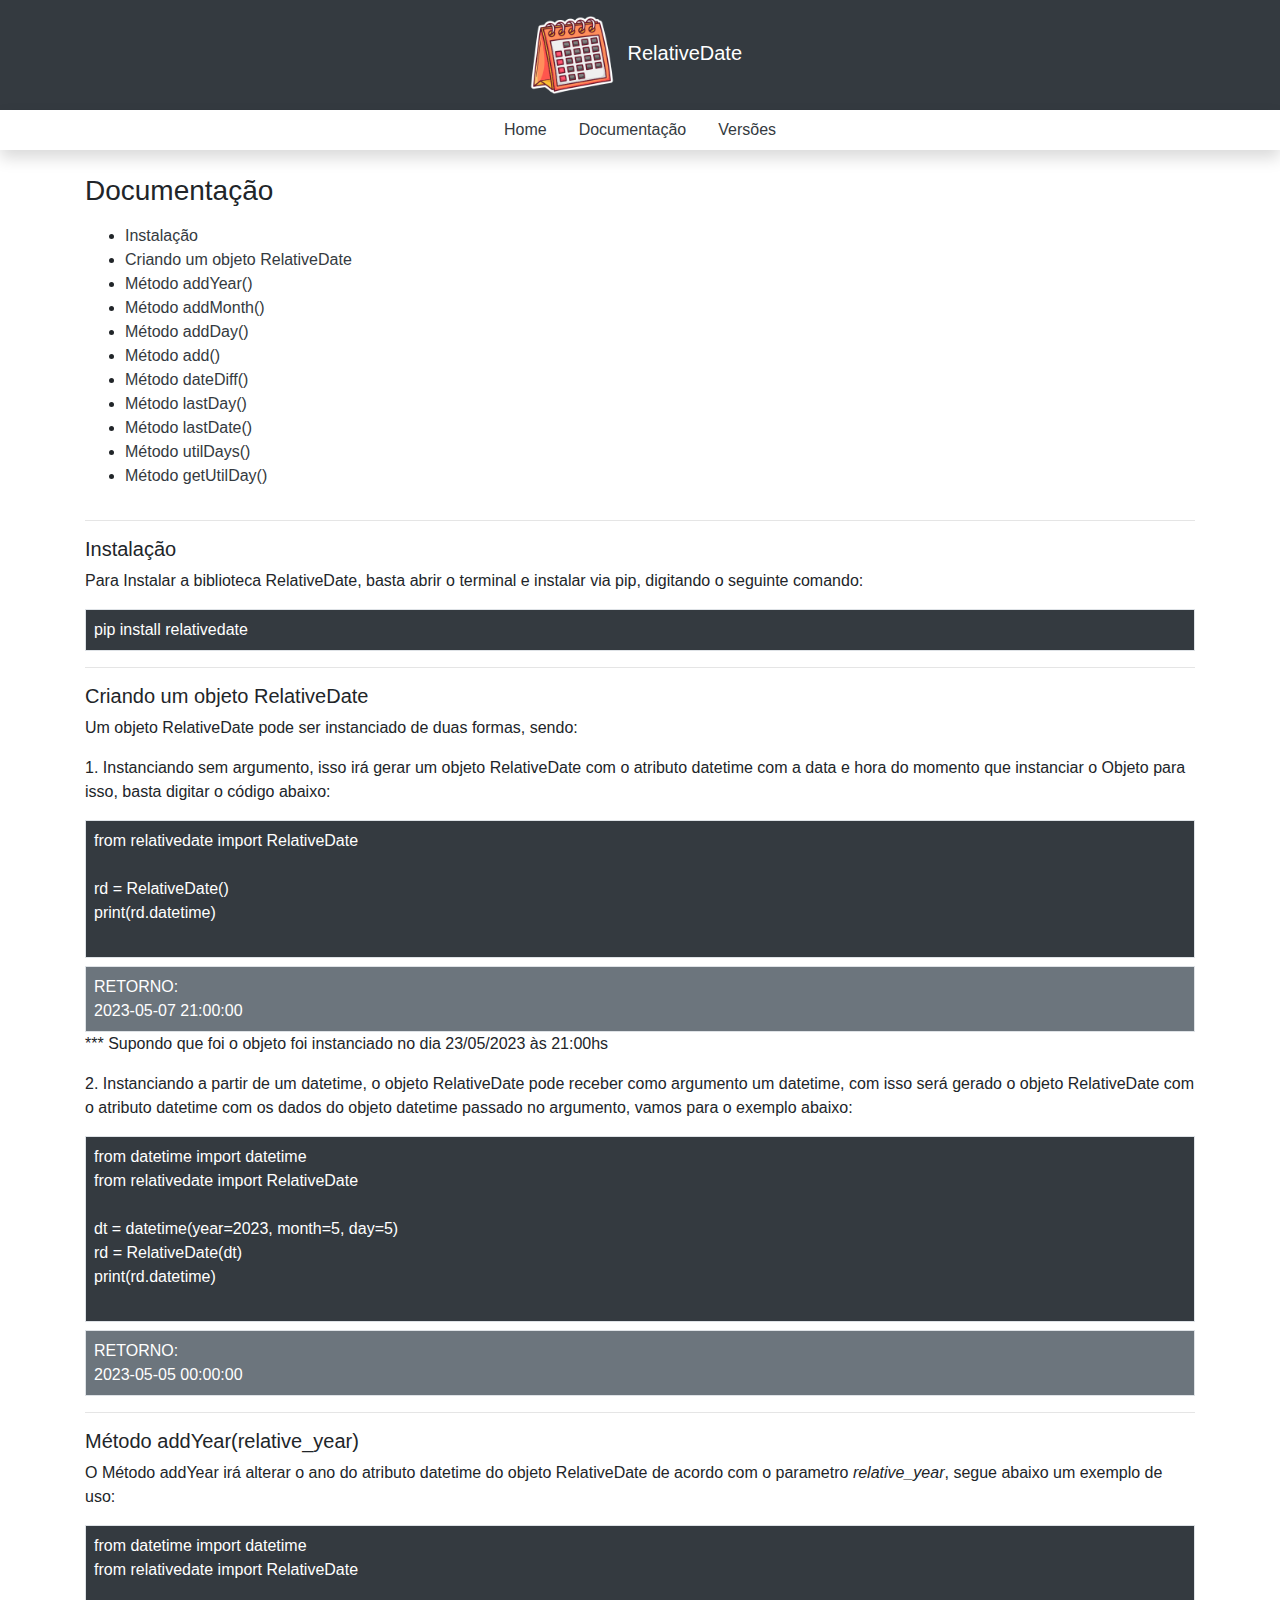
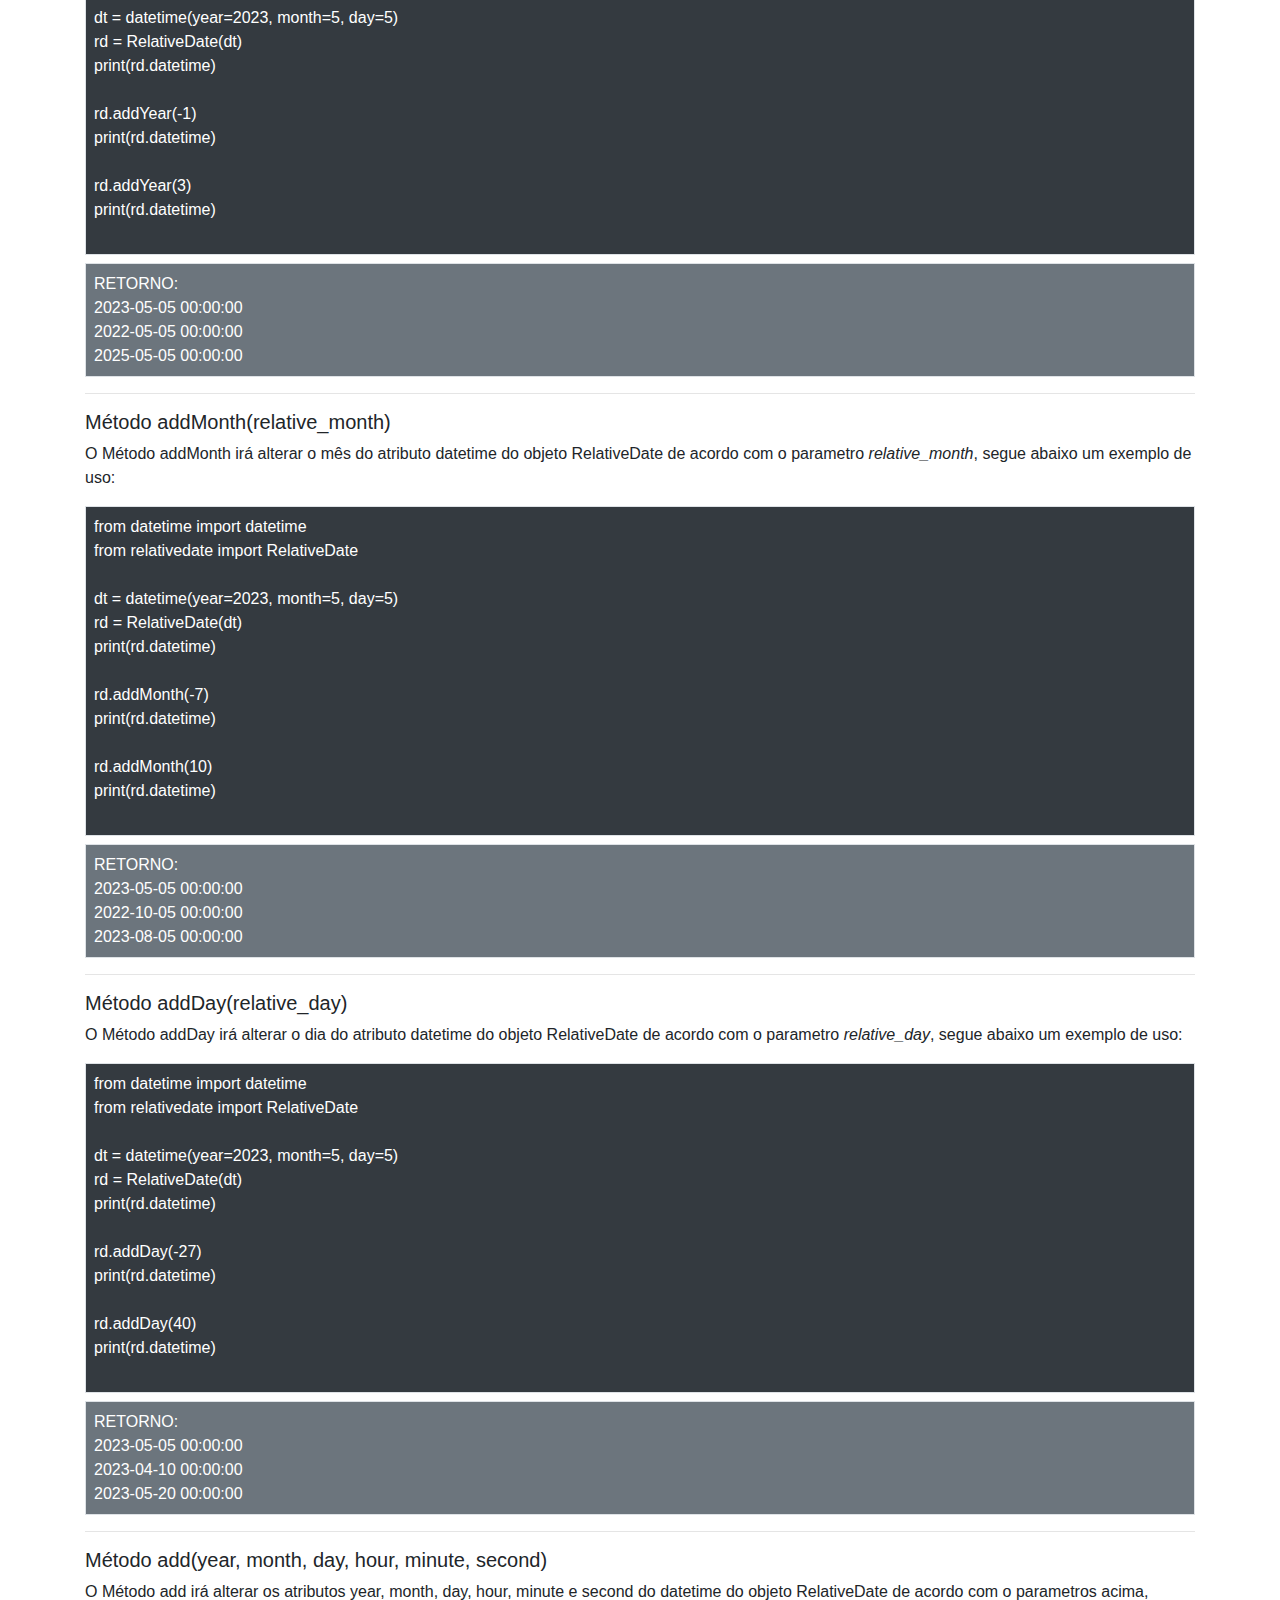
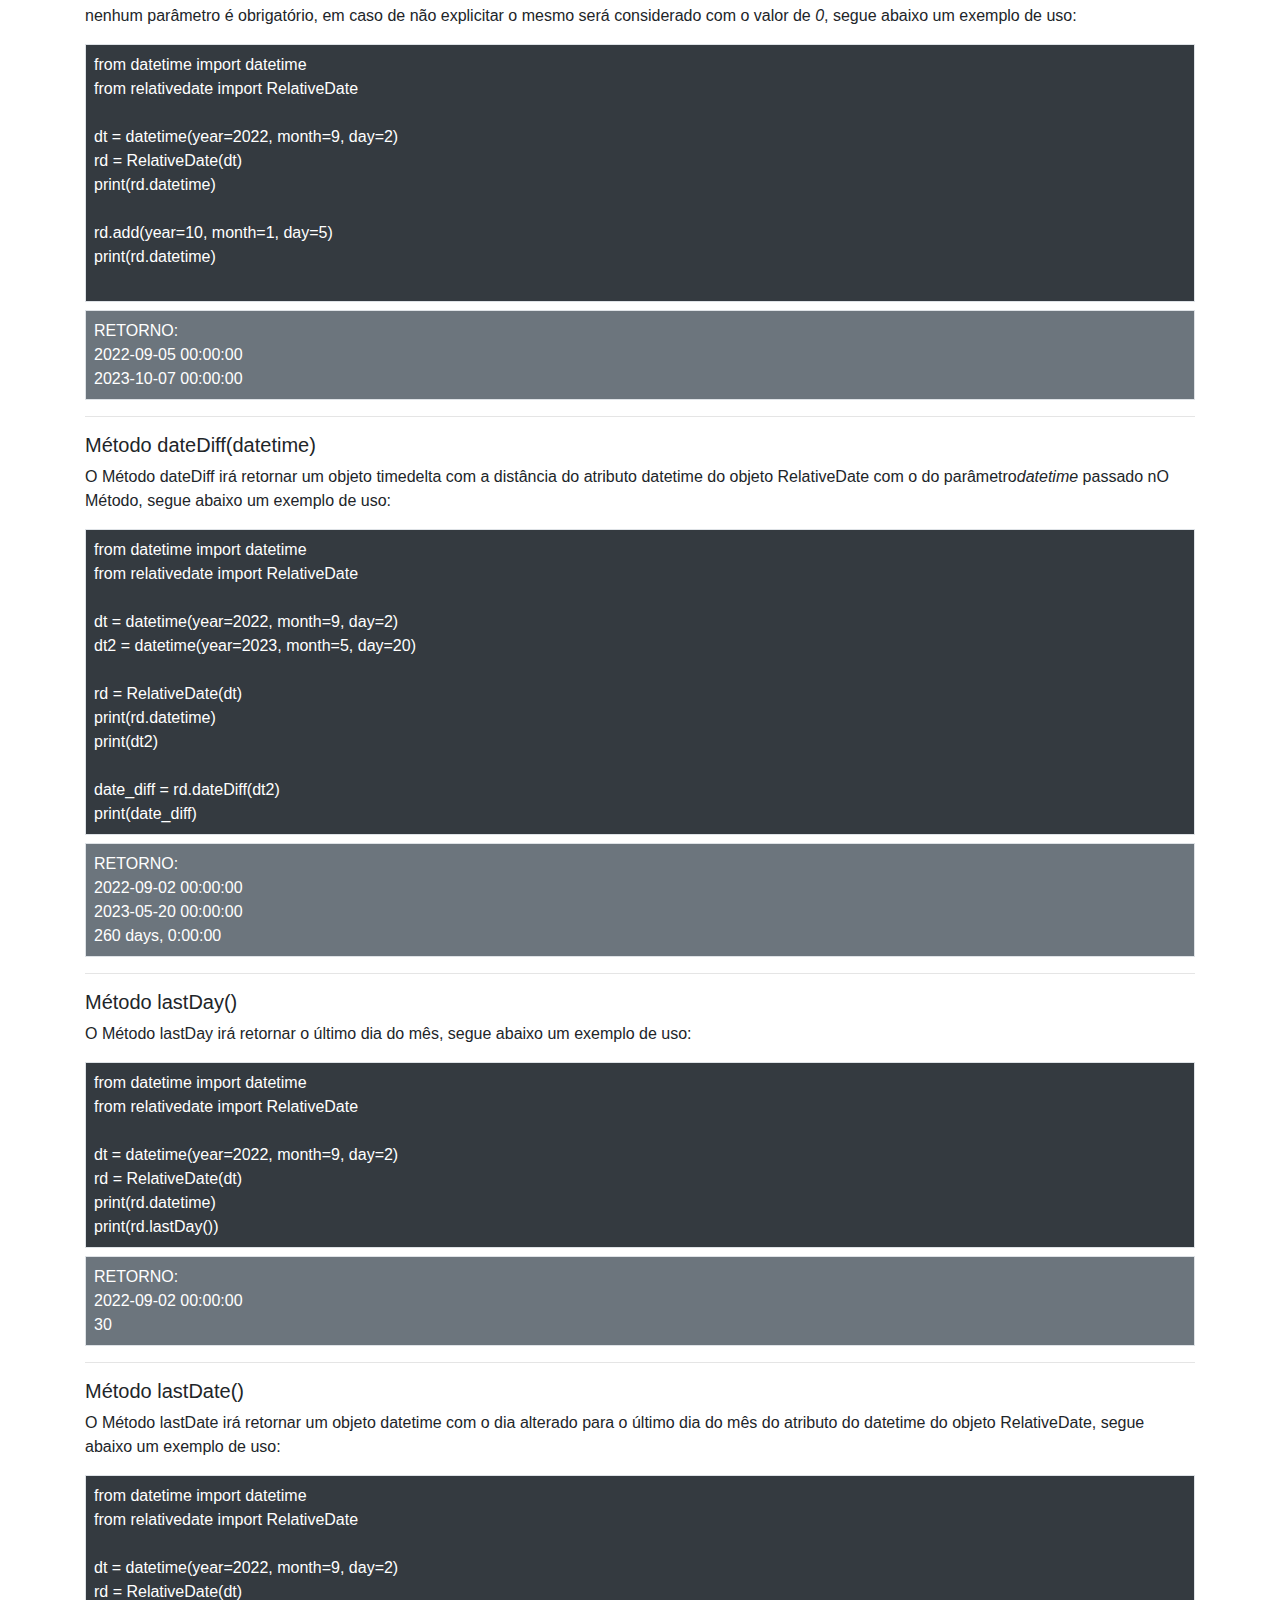
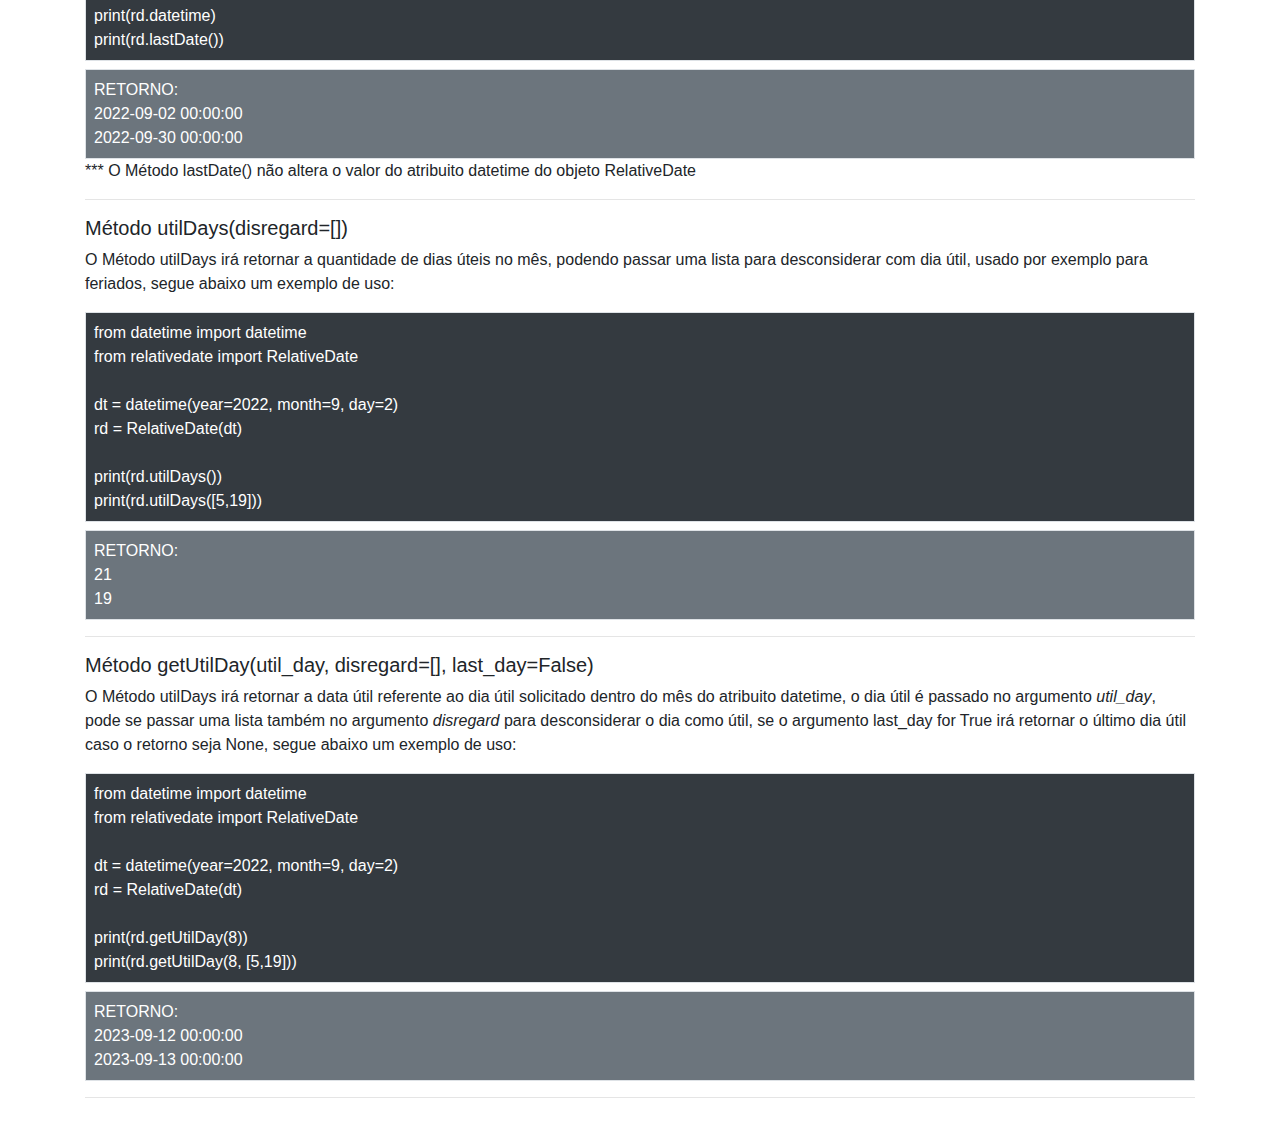
<file: site/documentacao.html>
<!DOCTYPE html>
<html lang="pt-br">
<head>
    <meta charset="UTF-8">
    <meta http-equiv="X-UA-Compatible" content="IE=edge">
    <meta name="viewport" content="width=device-width, initial-scale=1.0">
    <title>Python Package - RelativeDate - Documentação</title>
  <link rel="stylesheet" href="https://stackpath.bootstrapcdn.com/bootstrap/4.3.1/css/bootstrap.min.css">
  <link rel="stylesheet" href="css/style.css">
</head>
<body>
    <div id="menu-top"></div>
    
    <!-- Conteúdo Página -->
    <div class="container mt-4">
        <section id="menu">
            <h3>Documentação</h3>
            <ul class="mt-3">
                <li><a href="#instalacao" class="text-dark">Instalação</a></li>
                <li><a href="#criando_objeto_rd" class="text-dark">Criando um objeto RelativeDate</a></li>  
                <li><a href="#addyear" class="text-dark">Método addYear()</a></li>  
                <li><a href="#addmonth" class="text-dark">Método addMonth()</a></li>
                <li><a href="#addday" class="text-dark">Método addDay()</a></li>
                <li><a href="#add" class="text-dark">Método add()</a></li>
                <li><a href="#datediff" class="text-dark">Método dateDiff()</a></li>
                <li><a href="#lastday" class="text-dark">Método lastDay()</a></li>
                <li><a href="#lastdate" class="text-dark">Método lastDate()</a></li>
                <li><a href="#utildays" class="text-dark">Método utilDays()</a></li>
                <li><a href="#getutilday" class="text-dark">Método getUtilDay()</a></li>
            </ul>
        </section>       
        

        <section id="documentacao" class="mt-3">
            <div class="row">

                <div class="col-12" id="instalacao">
                    <hr>
                    <h5>Instalação</h5>
                    <p>
                        Para Instalar a biblioteca RelativeDate, basta abrir o terminal e instalar via pip, digitando o seguinte comando:
                    </p>
                    <div class="border p-2 bg-dark text-white">
                        pip install relativedate
                    </div>
                    <hr>
                </div>

                <div class="col-12" id="criando_objeto_rd">
                    <h5>Criando um objeto RelativeDate</h5>
                    <p>
                        Um objeto RelativeDate pode ser instanciado de duas formas, sendo:
                    </p>
                    <p>
                        1. Instanciando sem argumento, isso irá gerar um objeto RelativeDate com o atributo datetime com a data e hora do momento que instanciar o Objeto
                        para isso, basta digitar o código abaixo:
                    </p>
                    <div class="border p-2 bg-dark text-white">
                        from relativedate import RelativeDate <br><br>
                        rd = RelativeDate() <br>
                        print(rd.datetime)<br><br>
                    </div>
                    <div class="border p-2 bg-secondary text-white mt-2">
                        RETORNO: <br>
                        2023-05-07 21:00:00
                    </div>
                    <p>*** Supondo que foi o objeto foi instanciado no dia 23/05/2023 às 21:00hs</p>
                    <p class="mt-2">
                        2. Instanciando a partir de um datetime, o objeto RelativeDate pode receber como argumento um datetime, com isso será gerado o objeto RelativeDate 
                        com o atributo datetime com os dados do objeto datetime passado no argumento, vamos para o exemplo abaixo:
                    </p>
                    <div class="border p-2 bg-dark text-white">
                        from datetime import datetime <br>
                        from relativedate import RelativeDate <br><br>
                        dt = datetime(year=2023, month=5, day=5) <br>
                        rd = RelativeDate(dt) <br>
                        print(rd.datetime)<br><br>
                    </div>
                    <div class="border p-2 bg-secondary text-white mt-2">
                        RETORNO: <br>
                        2023-05-05 00:00:00
                    </div>
                    <hr>
                </div>

                <div class="col-12" id="addyear">
                    <h5>Método addYear(relative_year)</h5>
                    <p>
                        O Método addYear irá alterar o ano do atributo datetime do objeto RelativeDate de acordo com o parametro <i>relative_year</i>, segue abaixo um exemplo de uso:
                    </p>
                    <div class="border p-2 bg-dark text-white">
                        from datetime import datetime <br>
                        from relativedate import RelativeDate <br><br>
                        dt = datetime(year=2023, month=5, day=5) <br>
                        rd = RelativeDate(dt) <br>
                        print(rd.datetime)<br><br>
                        rd.addYear(-1) <br>
                        print(rd.datetime)<br><br>
                        rd.addYear(3) <br>
                        print(rd.datetime)<br><br>
                    </div>
                    <div class="border p-2 bg-secondary text-white mt-2">
                        RETORNO: <br>
                        2023-05-05 00:00:00<br>
                        2022-05-05 00:00:00<br>
                        2025-05-05 00:00:00<br>
                    </div>
                    <hr>
                </div>

                <div class="col-12" id="addmonth">
                    <h5>Método addMonth(relative_month)</h5>
                    <p>
                        O Método addMonth irá alterar o mês do atributo datetime do objeto RelativeDate de acordo com o parametro <i>relative_month</i>, segue abaixo um exemplo de uso:
                    </p>
                    <div class="border p-2 bg-dark text-white">
                        from datetime import datetime <br>
                        from relativedate import RelativeDate <br><br>
                        dt = datetime(year=2023, month=5, day=5) <br>
                        rd = RelativeDate(dt) <br>
                        print(rd.datetime)<br><br>
                        rd.addMonth(-7) <br>
                        print(rd.datetime)<br><br>
                        rd.addMonth(10) <br>
                        print(rd.datetime)<br><br>
                    </div>
                    <div class="border p-2 bg-secondary text-white mt-2">
                        RETORNO: <br>
                        2023-05-05 00:00:00<br>
                        2022-10-05 00:00:00<br>
                        2023-08-05 00:00:00<br>
                    </div>
                    <hr>
                </div>

                <div class="col-12" id="addday">
                    <h5>Método addDay(relative_day)</h5>
                    <p>
                        O Método addDay irá alterar o dia do atributo datetime do objeto RelativeDate de acordo com o parametro <i>relative_day</i>, segue abaixo um exemplo de uso:
                    </p>
                    <div class="border p-2 bg-dark text-white">
                        from datetime import datetime <br>
                        from relativedate import RelativeDate <br><br>
                        dt = datetime(year=2023, month=5, day=5) <br>
                        rd = RelativeDate(dt) <br>
                        print(rd.datetime)<br><br>
                        rd.addDay(-27) <br>
                        print(rd.datetime)<br><br>
                        rd.addDay(40) <br>
                        print(rd.datetime)<br><br>
                    </div>
                    <div class="border p-2 bg-secondary text-white mt-2">
                        RETORNO: <br>
                        2023-05-05 00:00:00<br>
                        2023-04-10 00:00:00<br>
                        2023-05-20 00:00:00<br>
                    </div>
                    <hr>
                </div>

                <div class="col-12" id="add">
                    <h5>Método add(year, month, day, hour, minute, second)</h5>
                    <p>
                        O Método add irá alterar os atributos year, month, day, hour, minute e second do datetime do objeto RelativeDate de acordo com o parametros acima, nenhum parâmetro é obrigatório, em caso de não explicitar o mesmo será considerado com o valor de <i>0</i>, segue abaixo um exemplo de uso:
                    </p>
                    <div class="border p-2 bg-dark text-white">
                        from datetime import datetime <br>
                        from relativedate import RelativeDate <br><br>
                        dt = datetime(year=2022, month=9, day=2) <br>
                        rd = RelativeDate(dt) <br>
                        print(rd.datetime)<br><br>
                        rd.add(year=10, month=1, day=5) <br>
                        print(rd.datetime)<br><br>
                    </div>
                    <div class="border p-2 bg-secondary text-white mt-2">
                        RETORNO: <br>
                        2022-09-05 00:00:00<br>
                        2023-10-07 00:00:00<br>
                    </div>
                    <hr>
                </div>

                <div class="col-12" id="datediff">
                    <h5>Método dateDiff(datetime)</h5>
                    <p>
                        O Método dateDiff irá retornar um objeto timedelta com a distância do atributo datetime do objeto RelativeDate com o do parâmetro<i>datetime</i> passado nO Método, segue abaixo um exemplo de uso:
                    </p>
                    <div class="border p-2 bg-dark text-white">
                        from datetime import datetime <br>
                        from relativedate import RelativeDate <br><br>
                        dt = datetime(year=2022, month=9, day=2)<br>
                        dt2 = datetime(year=2023, month=5, day=20)<br><br>
                        rd = RelativeDate(dt)<br>
                        print(rd.datetime)<br>
                        print(dt2)<br><br>
                        date_diff = rd.dateDiff(dt2)<br>
                        print(date_diff)<br>
                    </div>
                    <div class="border p-2 bg-secondary text-white mt-2">
                        RETORNO: <br>
                        2022-09-02 00:00:00<br>
                        2023-05-20 00:00:00<br>
                        260 days, 0:00:00<br>
                    </div>
                    <hr>
                </div>

                <div class="col-12" id="lastday">
                    <h5>Método lastDay()</h5>
                    <p>
                        O Método lastDay irá retornar o último dia do mês, segue abaixo um exemplo de uso:
                    </p>
                    <div class="border p-2 bg-dark text-white">
                        from datetime import datetime <br>
                        from relativedate import RelativeDate <br><br>
                        dt = datetime(year=2022, month=9, day=2)<br>
                        rd = RelativeDate(dt)<br>
                        print(rd.datetime)<br>
                        print(rd.lastDay())<br>
                    </div>
                    <div class="border p-2 bg-secondary text-white mt-2">
                        RETORNO: <br>
                        2022-09-02 00:00:00<br>
                        30<br>
                    </div>
                    <hr>
                </div>

                <div class="col-12" id="lastdate">
                    <h5>Método lastDate()</h5>
                    <p>
                        O Método lastDate irá retornar um objeto datetime com o dia alterado para o último dia do mês do atributo do datetime do objeto RelativeDate, segue abaixo um exemplo de uso:
                    </p>
                    <div class="border p-2 bg-dark text-white">
                        from datetime import datetime <br>
                        from relativedate import RelativeDate <br><br>
                        dt = datetime(year=2022, month=9, day=2)<br>
                        rd = RelativeDate(dt)<br>
                        print(rd.datetime)<br>
                        print(rd.lastDate())<br>
                    </div>
                    <div class="border p-2 bg-secondary text-white mt-2">
                        RETORNO: <br>
                        2022-09-02 00:00:00<br>
                        2022-09-30 00:00:00<br>
                    </div>
                    *** O Método lastDate() não altera o valor do atribuito datetime do objeto RelativeDate
                    <hr>
                </div> 

                <div class="col-12" id="utildays">
                    <h5>Método utilDays(disregard=[])</h5>
                    <p>
                        O Método utilDays irá retornar a quantidade de dias úteis no mês, podendo passar uma lista para desconsiderar com dia útil, usado por exemplo para feriados, segue abaixo um exemplo de uso:
                    </p>
                    <div class="border p-2 bg-dark text-white">
                        from datetime import datetime <br>
                        from relativedate import RelativeDate <br><br>
                        dt = datetime(year=2022, month=9, day=2)<br>
                        rd = RelativeDate(dt)<br><br>
                        print(rd.utilDays())<br>
                        print(rd.utilDays([5,19]))
                    </div>
                    <div class="border p-2 bg-secondary text-white mt-2">
                        RETORNO: <br>
                        21<br>
                        19<br>
                    </div>
                    <hr>
                </div>  

                <div class="col-12" id="getutilday">
                    <h5>Método getUtilDay(util_day, disregard=[], last_day=False)</h5>
                    <p>
                        O Método utilDays irá retornar a data útil referente ao dia útil solicitado dentro do mês do atribuito datetime, o dia útil é passado no argumento <i>util_day</i>, pode se passar uma lista também no argumento <i>disregard</i> para desconsiderar o dia como útil, se o argumento last_day for True irá retornar o último dia útil caso o retorno seja None, segue abaixo um exemplo de uso:
                    </p>
                    <div class="border p-2 bg-dark text-white">
                        from datetime import datetime <br>
                        from relativedate import RelativeDate <br><br>
                        dt = datetime(year=2022, month=9, day=2)<br>
                        rd = RelativeDate(dt)<br><br>
                        print(rd.getUtilDay(8))<br>
                        print(rd.getUtilDay(8, [5,19]))
                    </div>
                    <div class="border p-2 bg-secondary text-white mt-2">
                        RETORNO: <br>
                        2023-09-12 00:00:00<br>
                        2023-09-13 00:00:00
                    </div>
                    <hr>
                </div> 

            </div>
            <a class="voltar-topo" href="#menu-top">Inicio</a>
        </section>

        

        <div class="row mt-4">
            <script async src="https://pagead2.googlesyndication.com/pagead/js/adsbygoogle.js?client=ca-pub-5559049683467540" 
                crossorigin="anonymous"></script>
            <!-- Controladoria Drogal -->
            <ins class="adsbygoogle"
                style="display:block"
                data-ad-client="ca-pub-5559049683467540"
                data-ad-slot="5528650857"
                data-ad-format="auto"
                data-full-width-responsive="true"></ins>
            <script>
                (adsbygoogle = window.adsbygoogle || []).push({});
            </script>
        </div>
        
    </div>
    <script src="js/menu_top_site.js"></script>
</body>
</html>
</file>
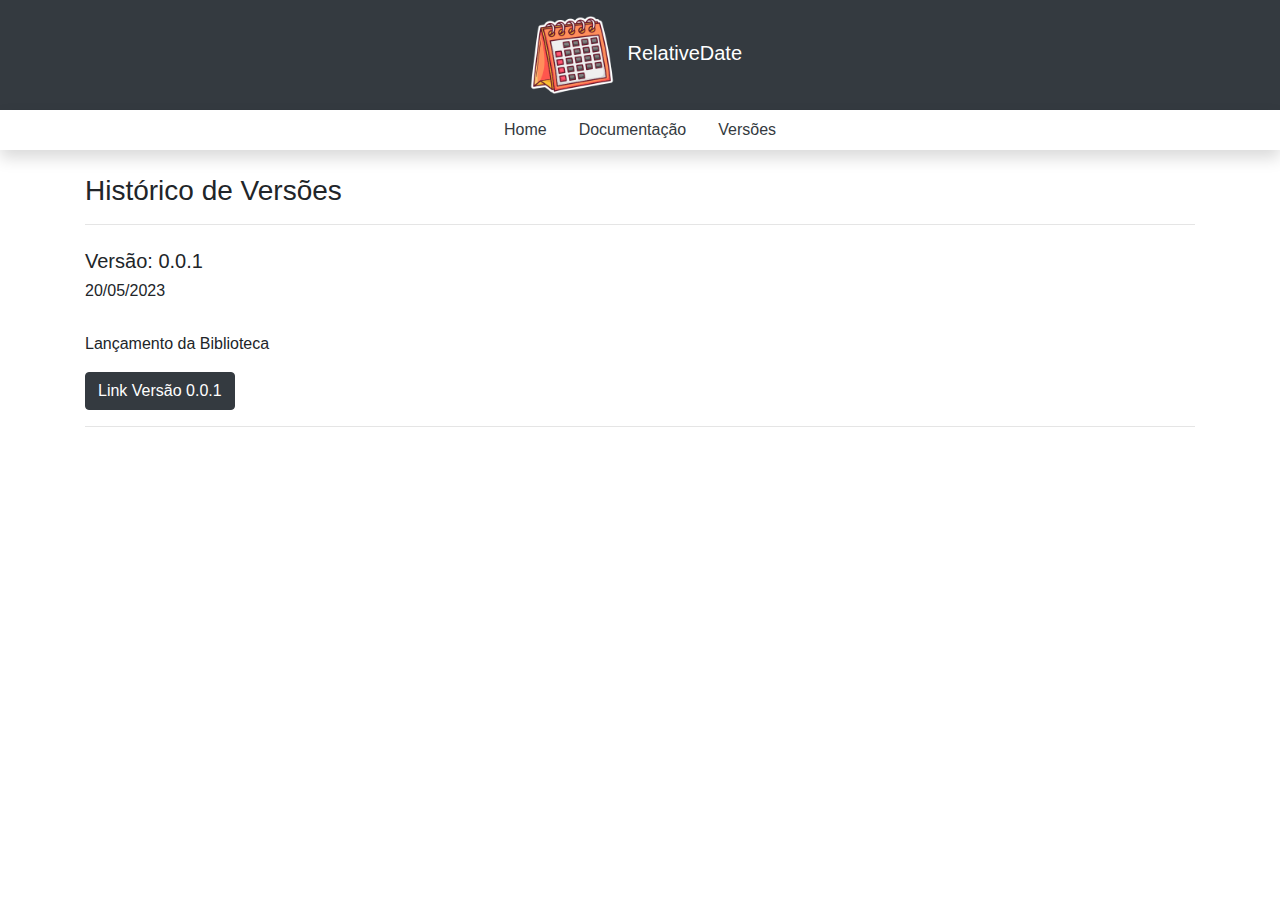
<file: site/versoes.html>
<!DOCTYPE html>
<html lang="pt-br">
<head>
    <meta charset="UTF-8">
    <meta http-equiv="X-UA-Compatible" content="IE=edge">
    <meta name="viewport" content="width=device-width, initial-scale=1.0">
    <title>Python Package - RelativeDate - Documentação</title>
  <link rel="stylesheet" href="https://stackpath.bootstrapcdn.com/bootstrap/4.3.1/css/bootstrap.min.css">
  <link rel="stylesheet" href="css/style.css">
</head>
<body>
    <div id="menu-top"></div>
    
    <!-- Conteúdo Página -->
    <div class="container mt-4">
        <h3>Histórico de Versões</h3>
        <hr>
        <div class="row mt-4" id="div_versao"></div>

        <a class="voltar-topo" href="#menu-top">Inicio</a>
    </div>
    <script src="js/versao.js"></script>
    <script src="js/menu_top_site.js"></script>
</body>
</html>
</file>
<file: site/css/style.css>
.voltar-topo, .voltar-topo:hover {
    width: 80px;
    height: 80px;
    background-color: grey;
    color: white;
    border-radius: 30%;
    position: fixed;
    bottom: 0;
    right: 0;
    margin-right: 20px; /* Espaçamento opcional do canto direito */
    margin-bottom: 20px; /* Espaçamento opcional da parte inferior */
    display: flex;
    align-items: center;
    justify-content: center;
    opacity: 0; /* Inicialmente transparente */
    transition: opacity 0.3s ease-in-out;
  }

  .voltar-topo.mostrar {
    opacity: 1; /* Mostrar o elemento quando a classe "mostrar" for adicionada */
  }
</file>
